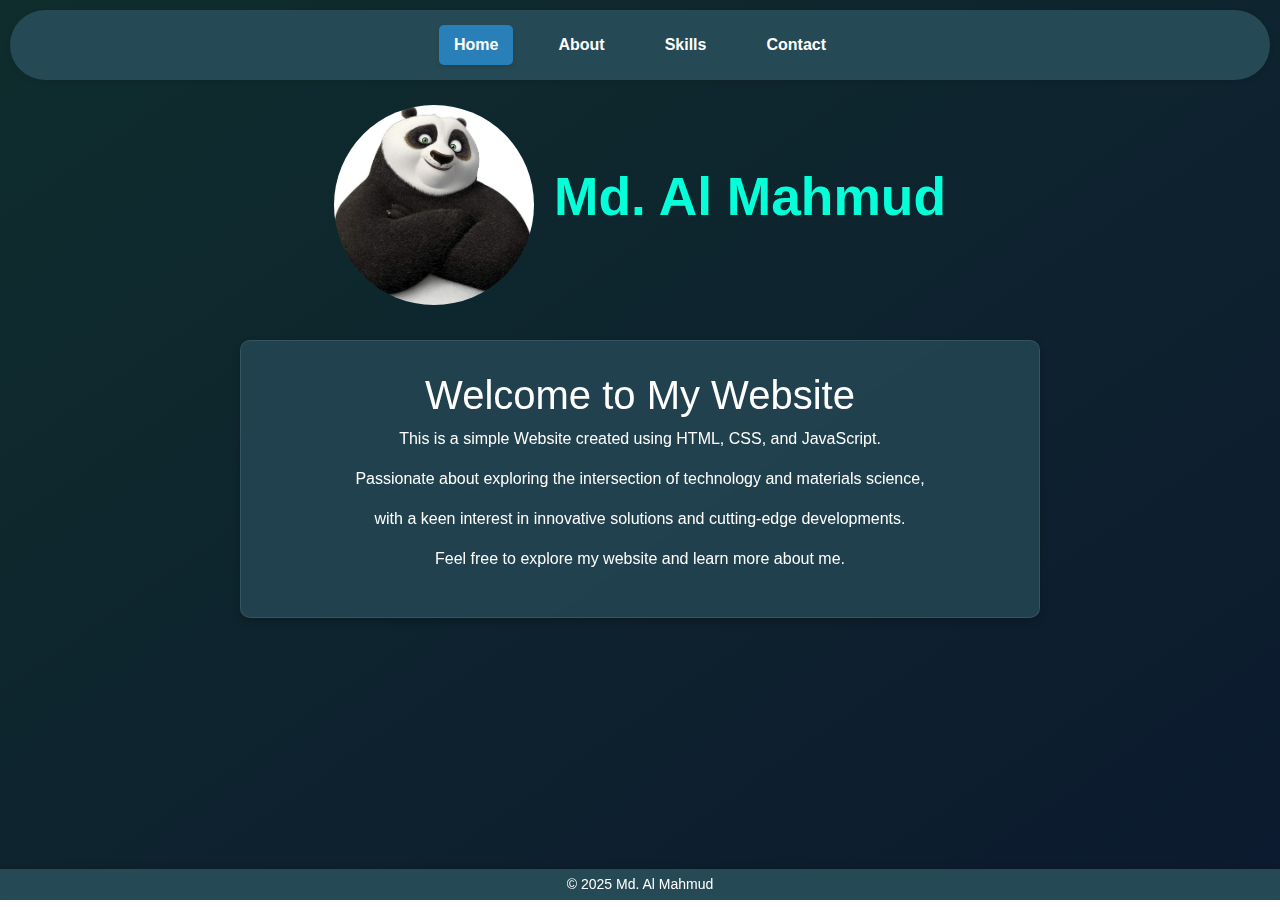
<file: weak8/homepage/index.html>
<!DOCTYPE html>

<html lang="en">
    <head>
        <link href="https://cdn.jsdelivr.net/npm/bootstrap@5.3.3/dist/css/bootstrap.min.css" rel="stylesheet" integrity="sha384-QWTKZyjpPEjISv5WaRU9OFeRpok6YctnYmDr5pNlyT2bRjXh0JMhjY6hW+ALEwIH" crossorigin="anonymous">
        <script src="https://cdn.jsdelivr.net/npm/bootstrap@5.3.3/dist/js/bootstrap.bundle.min.js" integrity="sha384-YvpcrYf0tY3lHB60NNkmXc5s9fDVZLESaAA55NDzOxhy9GkcIdslK1eN7N6jIeHz" crossorigin="anonymous"></script>
        <link href="styles.css" rel="stylesheet">
        <title>Mahmud</title>
        <meta name="viewport" content="width=device-width, initial-scale=1.0">
    </head>
    <body>
        <nav class="navbar">
            <ul>
                <li><a href="index.html" class="active">Home</a></li>
                <li><a href="about.html">About</a></li>
                <li><a href="skills.html">Skills</a></li>
                <li><a href="contact.html">Contact</a></li>
            </ul>
        </nav>
        <div class="header">
            <img src="Profile.jpg" alt="Profile Picture" class="profile-pic">
            <p>Md. Al Mahmud</p>
        </div>
        <div class="main">
            <h1>Welcome to My Website</h1>
            <p>This is a simple Website created using HTML, CSS, and JavaScript.</p>
            <p>Passionate about exploring the intersection of technology and materials science,</p>
            <p>with a keen interest in innovative solutions and cutting-edge developments.</p>
            <p>Feel free to explore my website and learn more about me.</p>
        </div>
        <div class="footer">
            <p>&copy; 2025 Md. Al Mahmud</p>
    </body>
</html>
</file>
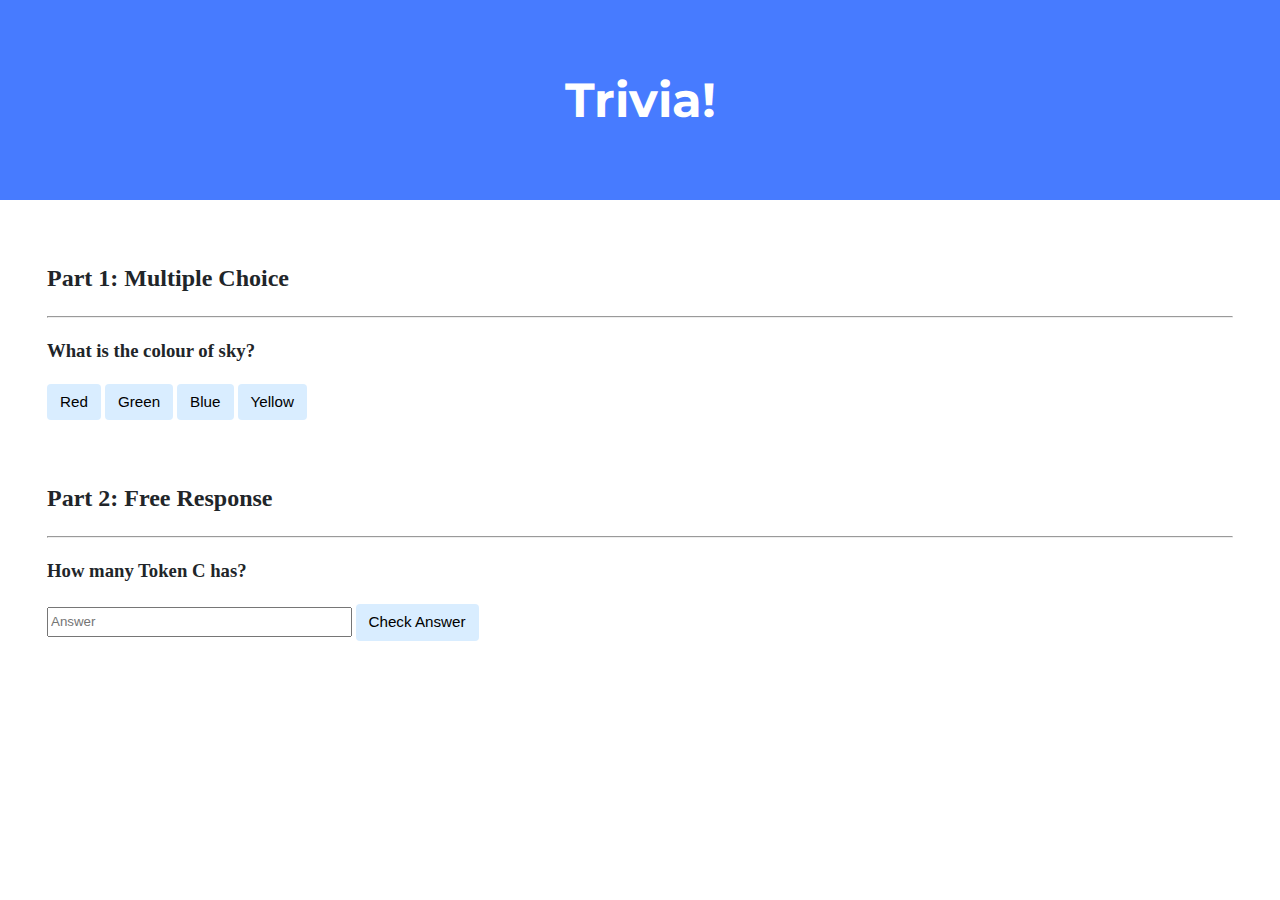
<file: weak8/trivia/index.html>
<!DOCTYPE html>

<html lang="en">
    <head>
        <link href="https://fonts.googleapis.com/css2?family=Montserrat:wght@500&display=swap" rel="stylesheet">
        <link href="styles.css" rel="stylesheet">
        <title>Trivia!</title>
        <script>

            document.addEventListener('DOMContentLoaded', function() {

                //for multiple choice question
                let correct = document.querySelectorAll('.correct')
                for (let i = 0; i < correct.length; i++) {
                    correct[i].addEventListener('click', function() {

                        correct[i].style.backgroundColor = 'Green';
                        correct[i].parentElement.querySelector('.feedback').innerHTML = 'Correct!';
                    });
                }

                let incorrects = document.querySelectorAll(".incorrect");
                for (let i = 0; i < incorrects.length; i++) {
                    incorrects[i].addEventListener('click', function() {

                        incorrects[i].style.backgroundColor = 'Red';
                        incorrects[i].parentElement.querySelector('.feedback').innerHTML = 'Incorrect';
                    });
                }

                //for free response
                document.querySelector('#check').addEventListener('click', function() {
                    let input = document.querySelector('input');
                    if (input.value === '6') {
                        input.style.backgroundColor = 'green';
                        input.parentElement.querySelector('.feedback').innerHTML = 'Correct!';
                    }
                    else {
                        input.style.backgroundColor = 'red';
                        input.parentElement.querySelector('.feedback').innerHTML = 'Incorrect';
                    }
                });

            })

        </script>
    </head>
    <body>
        <div class="header">
            <h1>Trivia!</h1>
        </div>

        <div class="container">
            <div class="section">
                <h2>Part 1: Multiple Choice </h2>
                <hr>
                <h3>What is the colour of sky?</h3>
                <button class="incorrect">Red</button>
                <button class="incorrect">Green</button>
                <button class="correct">Blue</button>
                <button class="incorrect">Yellow</button>
                <p class="feedback"></p>
            </div>

            <div class="section">
                <h2>Part 2: Free Response</h2>
                <hr>
                <h3>How many Token C has?</h3>
                <input type="text" placeholder="Answer">
                <button id="check">Check Answer</button>
                <p class="feedback"></p>
            </div>
        </div>
    </body>
</html>
</file>
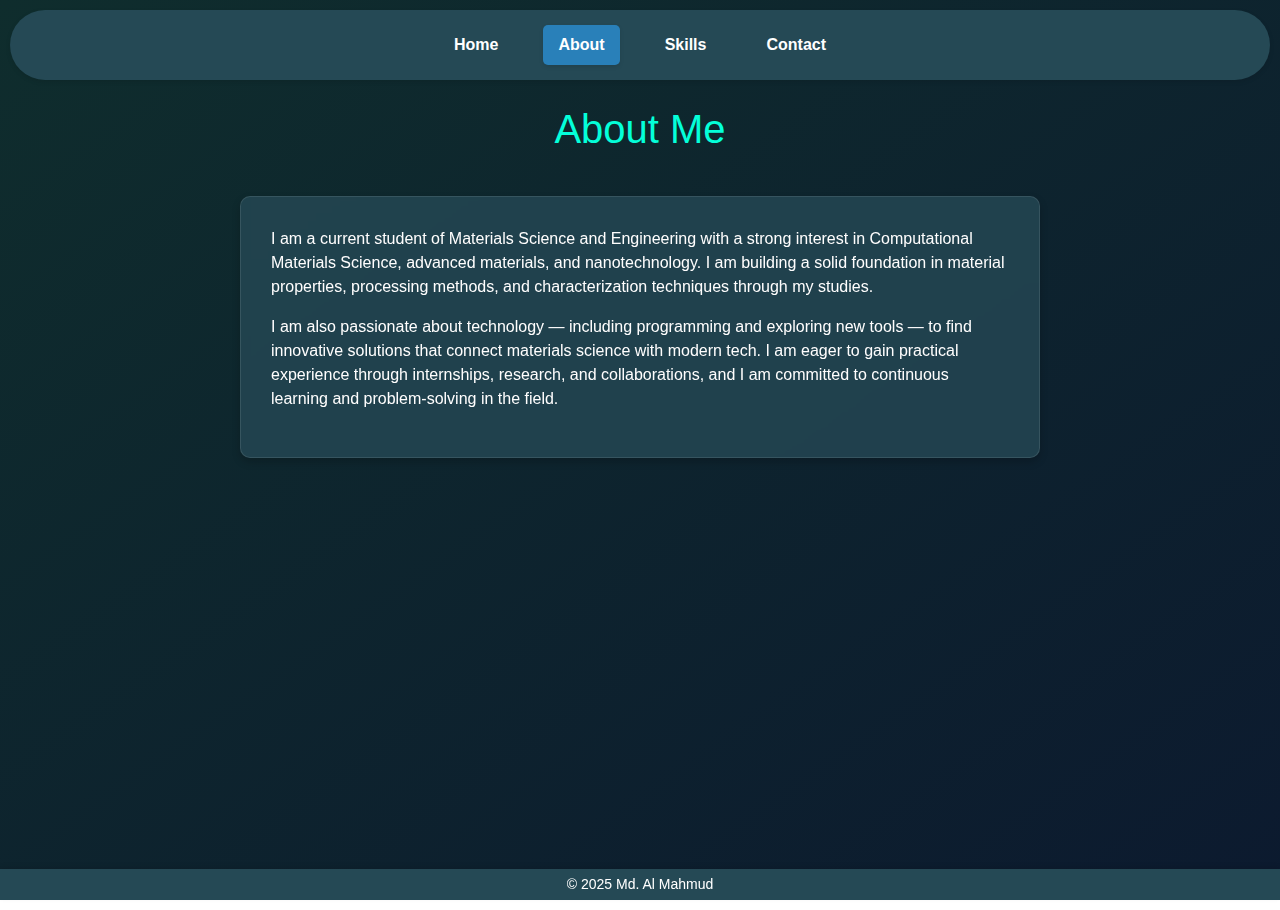
<file: weak8/homepage/about.html>
<!DOCTYPE html>

<html lang="en">
    <head>
        <link href="https://cdn.jsdelivr.net/npm/bootstrap@5.3.3/dist/css/bootstrap.min.css" rel="stylesheet" integrity="sha384-QWTKZyjpPEjISv5WaRU9OFeRpok6YctnYmDr5pNlyT2bRjXh0JMhjY6hW+ALEwIH" crossorigin="anonymous">
        <script src="https://cdn.jsdelivr.net/npm/bootstrap@5.3.3/dist/js/bootstrap.bundle.min.js" integrity="sha384-YvpcrYf0tY3lHB60NNkmXc5s9fDVZLESaAA55NDzOxhy9GkcIdslK1eN7N6jIeHz" crossorigin="anonymous"></script>
        <link href="styles.css" rel="stylesheet">
        <meta name="viewport" content="width=device-width, initial-scale=1.0">
        <title>About</title>
    </head>
    <body>

        <nav class="navbar">
            <ul>
                <li><a href="index.html">Home</a></li>
                <li><a href="about.html" class="active">About</a></li>
                <li><a href="skills.html">Skills</a></li>
                <li><a href="contact.html">Contact</a></li>
            </ul>
        </nav>

        <div class="header">
            <h1>About Me</h1>
        </div>
        <div class="main">
            <p>I am a current student of Materials Science and Engineering with a strong interest in Computational Materials Science,
                 advanced materials, and nanotechnology. I am building a solid foundation in material properties, processing methods,
                  and characterization techniques through my studies.</p>
            <p>I am also passionate about technology — including programming and exploring new tools — to find innovative solutions
                 that connect materials science with modern tech. I am eager to gain practical experience through internships, research,
                  and collaborations, and I am committed to continuous learning and problem-solving in the field.</p>
        </div>

        <div class="footer">
            <p>&copy; 2025 Md. Al Mahmud</p>
    </body>
</html>
</file>
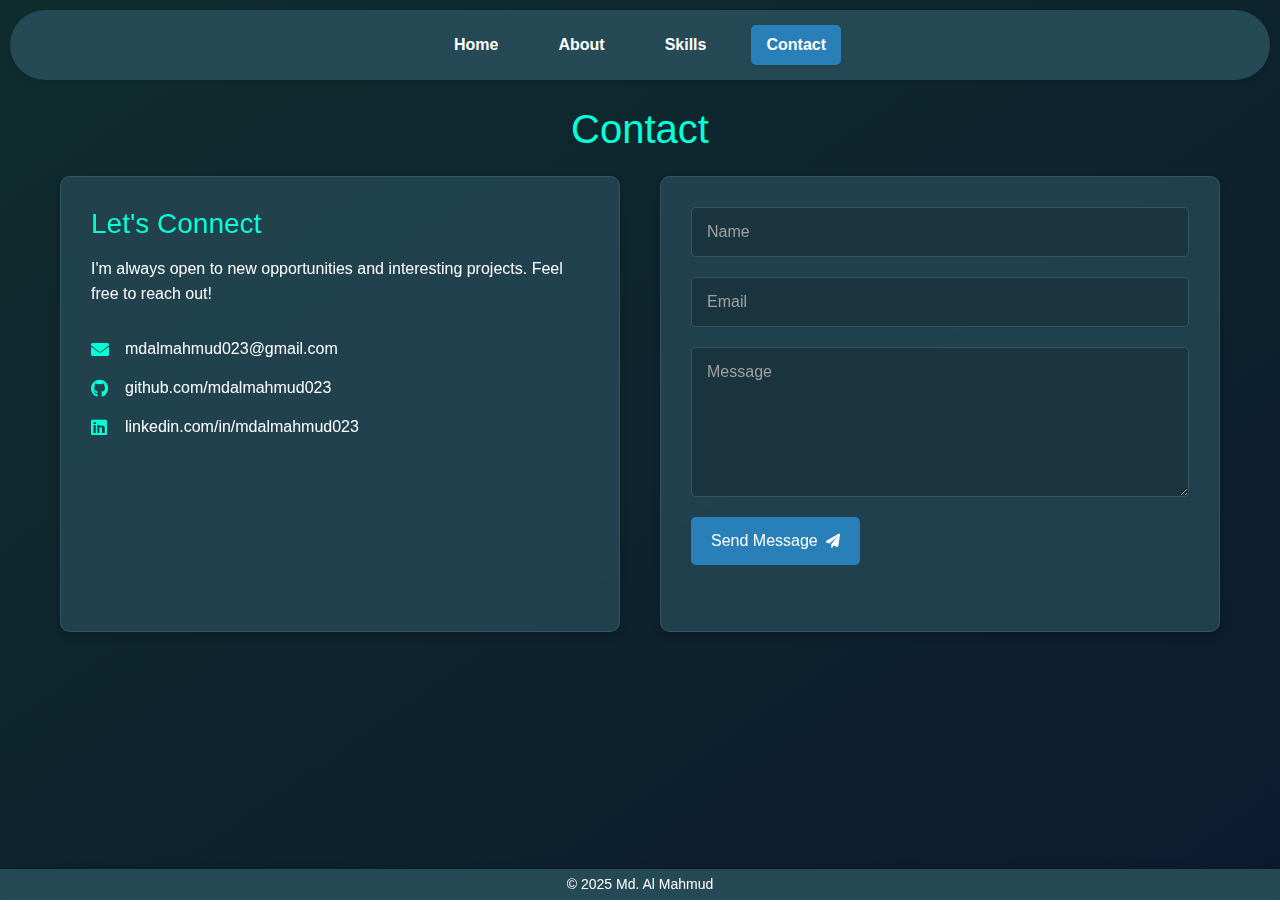
<file: weak8/homepage/contact.html>
<!DOCTYPE html>

<html lang="en">
    <head>
        <link href="https://cdn.jsdelivr.net/npm/bootstrap@5.3.3/dist/css/bootstrap.min.css" rel="stylesheet" integrity="sha384-QWTKZyjpPEjISv5WaRU9OFeRpok6YctnYmDr5pNlyT2bRjXh0JMhjY6hW+ALEwIH" crossorigin="anonymous">
        <script src="https://cdn.jsdelivr.net/npm/bootstrap@5.3.3/dist/js/bootstrap.bundle.min.js" integrity="sha384-YvpcrYf0tY3lHB60NNkmXc5s9fDVZLESaAA55NDzOxhy9GkcIdslK1eN7N6jIeHz" crossorigin="anonymous"></script>
        <link rel="stylesheet" href="https://cdnjs.cloudflare.com/ajax/libs/font-awesome/6.0.0/css/all.min.css">
        <link href="styles.css" rel="stylesheet">
        <script src="contact.js" defer></script>
        <meta name="viewport" content="width=device-width, initial-scale=1.0">
        <title>Contact</title>
    </head>
    <body>
        <nav class="navbar">
            <ul>
                <li><a href="index.html">Home</a></li>
                <li><a href="about.html">About</a></li>
                <li><a href="skills.html">Skills</a></li>
                <li><a href="contact.html" class="active">Contact</a></li>
            </ul>
        </nav>

        <div class="header">
            <h1>Contact</h1>
        </div>

        <div class="contact-container">
            <div class="contact-info">
                <h2>Let's Connect</h2>
                <p>I'm always open to new opportunities and interesting projects. Feel free to reach out!</p>

                <div class="social-links">
                    <div class="social-item">
                        <i class="fas fa-envelope"></i>
                        <a href="mailto:mdalmahmud023@gmail.com">mdalmahmud023@gmail.com</a>
                    </div>
                    <div class="social-item">
                        <i class="fab fa-github"></i>
                        <a href="https://github.com/mdalmahmud023" target="_blank">github.com/mdalmahmud023</a>
                    </div>
                    <div class="social-item">
                        <i class="fab fa-linkedin"></i>
                        <a href="https://linkedin.com/in/mdalmahmud023" target="_blank">linkedin.com/in/mdalmahmud023</a>
                    </div>
                </div>
            </div>

            <div class="contact-form">
                <form id="contactForm">
                    <div class="form-group">
                        <input type="text" id="name" name="name" placeholder="Name" class="form-control" required>
                    </div>

                    <div class="form-group">
                        <input type="email" id="email" name="email" placeholder="Email" class="form-control" required>
                    </div>

                    <div class="form-group">
                        <textarea id="message" name="message" placeholder="Message" class="form-control" required></textarea>
                    </div>

                    <button type="button" id="sendButton" class="send-btn">
                        Send Message <i class="fas fa-paper-plane"></i>
                    </button>
                </form>
                <div id="formStatus" class="mt-3"></div>
            </div>
        </div>

        <div class="footer">
            <p>&copy; 2025 Md. Al Mahmud</p>
        </div>
    </body>
</html>
</file>
<file: weak8/homepage/styles.css>
body{
    margin: 0;
    font-family: 'Inter', sans-serif;
    background: linear-gradient(to bottom right, #0f2d2d, #0c1a2f);
    background-attachment: fixed;
    min-height: 100vh;
}

.header img {
    border-radius: 50%;
    width: 200px;
    height: 200px;
    object-fit: cover;
    margin-right: 20px;
}

.navbar {
    display: flex;
    justify-content: center;
    align-items: center;
    padding: 15px 0;
    background-color: #254955;
    box-shadow: 0 2px 5px rgba(0,0,0,0.1);
    margin: 10px;
    border-radius: 40px;
}

.navbar ul {
    display: flex;
    list-style: none;
    padding: 0;
    margin: 0;
}

.navbar li {
    margin: 0 15px;
}

.navbar li a.active {
    color: rgb(255, 255, 255);
    display: block;
    background-color: #2980b9;
    padding: 8px 15px;
    border-radius: 5px;
    box-shadow: 0 2px 4px rgba(0,0,0,0.1);
}

.navbar a {
    text-decoration: none;
    color: #ffffff;
    font-weight: 550;
    transition: all 0.3s ease;
    display: block;
    padding: 8px 15px;
}

.navbar a:hover {
    background-color: #3498db;
    border-radius: 5px;
    box-shadow: 0 2px 4px rgba(0,0,0,0.05);
}

.header{
    display: flex;
    justify-content: center;
    align-items: center;
    font-size: 40pt;
    font-weight: 700;
    text-align: center;
    color: rgb(4, 255, 217);
    padding: 15px;
}

.main{
    display: flex;
    justify-content: center;
    align-items: center;
    flex-direction: column;
    padding: 30px;
    color: #fffefe;
    background-color: rgba(37, 73, 85, 0.8);
    border-radius: 10px;
    box-shadow: 0 4px 8px rgba(0,0,0,0.2);
    margin: 20px auto;
    margin-bottom: 100px; /* Added space above the footer */
    max-width: 800px;
    backdrop-filter: blur(5px);
    border: 1px solid rgba(255,255,255,0.1);
}

/* Skill Cards Styling */
.skill-card {
    background-color: rgba(41, 128, 185, 0.2);
    border-radius: 10px;
    padding: 25px;
    box-shadow: 0 4px 15px rgba(0, 0, 0, 0.1);
    height: 100%;
    transition: transform 0.3s ease, box-shadow 0.3s ease;
    border: 1px solid rgba(255, 255, 255, 0.1);
    position: relative;
    overflow: hidden;
}

.skill-card:hover {
    transform: translateY(-5px);
    box-shadow: 0 10px 20px rgba(0, 0, 0, 0.2);
    background-color: rgba(41, 128, 185, 0.3);
}

.skill-card h2 {
    color: #04ffd9;
    font-size: 1.5rem;
    margin-bottom: 15px;
    text-align: center;
    border-bottom: 1px solid rgba(255, 255, 255, 0.1);
    padding-bottom: 10px;
}

.skill-card ul {
    padding-left: 20px;
}

.skill-card li {
    margin: 10px 0;
    position: relative;
    padding-left: 5px;
}

.card-icon {
    text-align: center;
    margin-bottom: 15px;
}

.card-icon i {
    font-size: 2rem;
    color: #04ffd9;
}

/* Make sure the main container has proper spacing for the grid */
.main .container {
    width: 100%;
    padding: 0;
}

/* Responsive Design */
@media (max-width: 768px) {
    .navbar {
        padding: 10px 0;
        margin: 5px;
    }
    
    .navbar ul {
        flex-direction: column;
        align-items: center;
    }
    
    .navbar li {
        margin: 5px 0;
        width: 100%;
        text-align: center;
    }
    
    .header {
        flex-direction: column;
        font-size: 24pt;
    }
    
    .header img {
        width: 150px;
        height: 150px;
        margin-right: 0;
        margin-bottom: 15px;
    }
    
    .main {
        padding: 15px;
        margin: 10px auto 80px auto;
    }
    
    .skill-card {
        padding: 15px;
        margin-bottom: 15px;
    }
    
    .contact-container {
        flex-direction: column;
        padding: 0 10px;
    }
    
    .contact-info, .contact-form {
        min-width: auto;
        padding: 20px;
    }
}

@media (max-width: 480px) {
    .header {
        font-size: 20pt;
    }
    
    .header img {
        width: 120px;
        height: 120px;
    }
    
    .navbar {
        border-radius: 20px;
    }
    
    .navbar a {
        padding: 6px 10px;
        font-size: 14px;
    }
    
    .main {
        padding: 10px;
    }
    
    .skill-card h2 {
        font-size: 1.2rem;
    }
}

/* Footer Styling */
.footer {
    background-color: #254955;
    color: #ffffff;
    text-align: center;
    padding: 5px 0;
    position: fixed;
    bottom: 0;
    width: 100%;
    box-shadow: 0 -2px 5px rgba(0,0,0,0.1);
}
.footer p {
    margin: 0;
    font-size: 14px;
}


/* Contact Page Styling */
.contact-container {
    display: flex;
    flex-wrap: wrap;
    justify-content: space-between;
    max-width: 1200px;
    padding: 0 20px;
    color: #ffffff;
    gap: 40px;
    margin: 0 auto; /* Center the container horizontally */
}

.contact-info, .contact-form {
    flex: 1;
    min-width: 300px;
    background-color: rgba(37, 73, 85, 0.8);
    border-radius: 10px;
    padding: 30px;
    box-shadow: 0 4px 8px rgba(0,0,0,0.2);
    backdrop-filter: blur(5px);
    border: 1px solid rgba(255,255,255,0.1);
}

.contact-info h2 {
    color: rgb(4, 255, 217);
    margin-bottom: 15px;
    font-size: 28px;
}

.contact-info p {
    margin-bottom: 30px;
    line-height: 1.6;
}

.social-links {
    display: flex;
    flex-direction: column;
    gap: 15px;
}

.social-item {
    display: flex;
    align-items: center;
    gap: 10px;
}

.social-item i {
    color: rgb(4, 255, 217);
    font-size: 18px;
    width: 24px;
}

.social-item a {
    color: #ffffff;
    text-decoration: none;
    transition: color 0.3s ease;
}

.social-item a:hover {
    color: rgb(4, 255, 217);
}

.form-group {
    margin-bottom: 20px;
}

.form-control {
    width: 100%;
    padding: 12px 15px;
    background-color: #1a3540;
    border: 1px solid rgba(255, 255, 255, 0.1);
    color: #ffffff;
    border-radius: 5px;
}

.form-control:focus {
    outline: none;
    border-color: rgb(4, 255, 217);
    box-shadow: 0 0 0 2px rgba(4, 255, 217, 0.2);
}

.form-control::placeholder {
    color: #a0a0a0;
}

textarea.form-control {
    min-height: 150px;
    resize: vertical;
}

.send-btn {
    background-color: #2980b9;
    color: white;
    border: none;
    padding: 12px 20px;
    border-radius: 5px;
    cursor: pointer;
    font-weight: 500;
    display: flex;
    align-items: center;
    gap: 8px;
    transition: all 0.3s ease;
}

.send-btn:hover {
    background-color: #3498db;
    transform: translateY(-2px);
}

.send-btn i {
    font-size: 14px;
}

#formStatus {
    margin-top: 15px;
    padding: 10px;
    border-radius: 5px;
    text-align: center;
}

#formStatus.success {
    background-color: rgba(46, 204, 113, 0.2);
    border: 1px solid #2ecc71;
}

#formStatus.error {
    background-color: rgba(231, 76, 60, 0.2);
    border: 1px solid #e74c3c;
}
</file>
<file: weak8/trivia/styles.css>
body {
    background-color: #fff;
    color: #212529;
    font-size: 1rem;
    font-weight: 400;
    line-height: 1.5;
    margin: 0;
    text-align: left;
}

.container {
    margin-left: auto;
    margin-right: auto;
    padding-left: 15px;
    padding-right: 15px;
}

.header {
    background-color: #477bff;
    color: #fff;
    margin-bottom: 2rem;
    padding: 2rem 1rem;
    text-align: center;
}

.section {
    padding: 0.5rem 2rem 1rem 2rem;
}

.section:hover {
    background-color: #f5f5f5;
    transition: color 2s ease-in-out, background-color 0.15s ease-in-out;
}

h1 {
    font-family: 'Montserrat', sans-serif;
    font-size: 48px;
}

button, input[type="submit"] {
    background-color: #d9edff;
    border: 1px solid transparent;
    border-radius: 0.25rem;
    font-size: 0.95rem;
    font-weight: 400;
    line-height: 1.5;
    padding: 0.375rem 0.75rem;
    text-align: center;
    transition: color 0.15s ease-in-out, background-color 0.15s ease-in-out, border-color 0.15s ease-in-out, box-shadow 0.15s ease-in-out;
    vertical-align: middle;
}


input[type="text"] {
    line-height: 1.8;
    width: 25%;
}

input[type="text"]:hover {
    background-color: #f5f5f5;
    transition: color 2s ease-in-out, background-color 0.15s ease-in-out;
}
</file>
